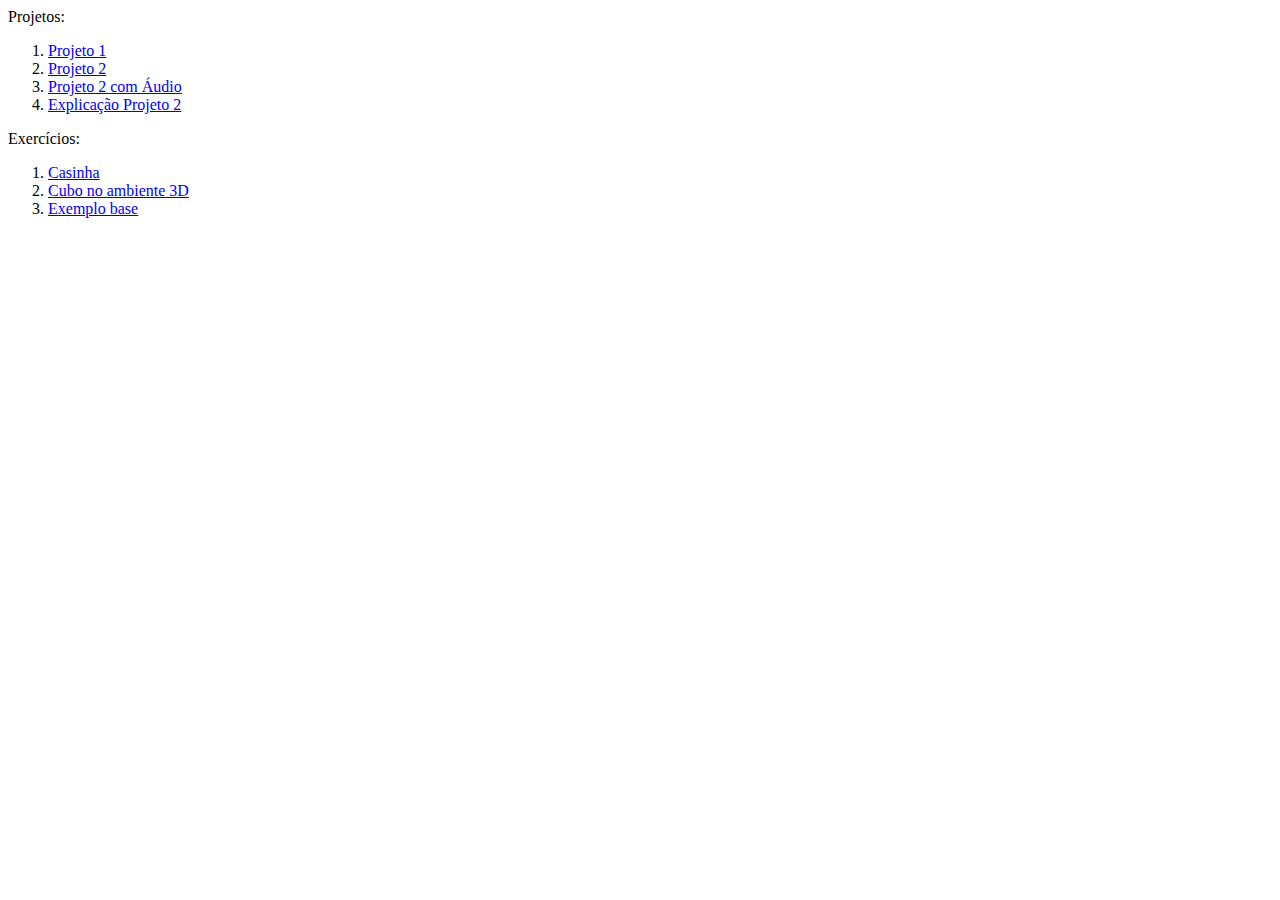
<file: index.html>
<html>
<head>
<title>
INDEX
</title>
</head>
<body>
Projetos:
<ol>
  <li><a href="Projeto1/index.html">Projeto 1</a></li>
  <li><a href="Projeto2/index.html">Projeto 2</a></li>
  <li><a href="Projeto2ComAudio/index.html">Projeto 2 com Áudio</a></li>
  <li><a href="Projeto2/explanations.html">Explicação Projeto 2</a></li>
</ol>
Exercícios:
<ol>
  <li><a href="Exercicios/Casinha/index.html">Casinha</a></li>
  <li><a href="Exercicios/Cubo3D/index.html">Cubo no ambiente 3D</a></li>
  <li><a href="Exercicios/Cubo3DBase/3d/index.html">Exemplo base</a></li>
</ol>
</body>
</html>
</file>
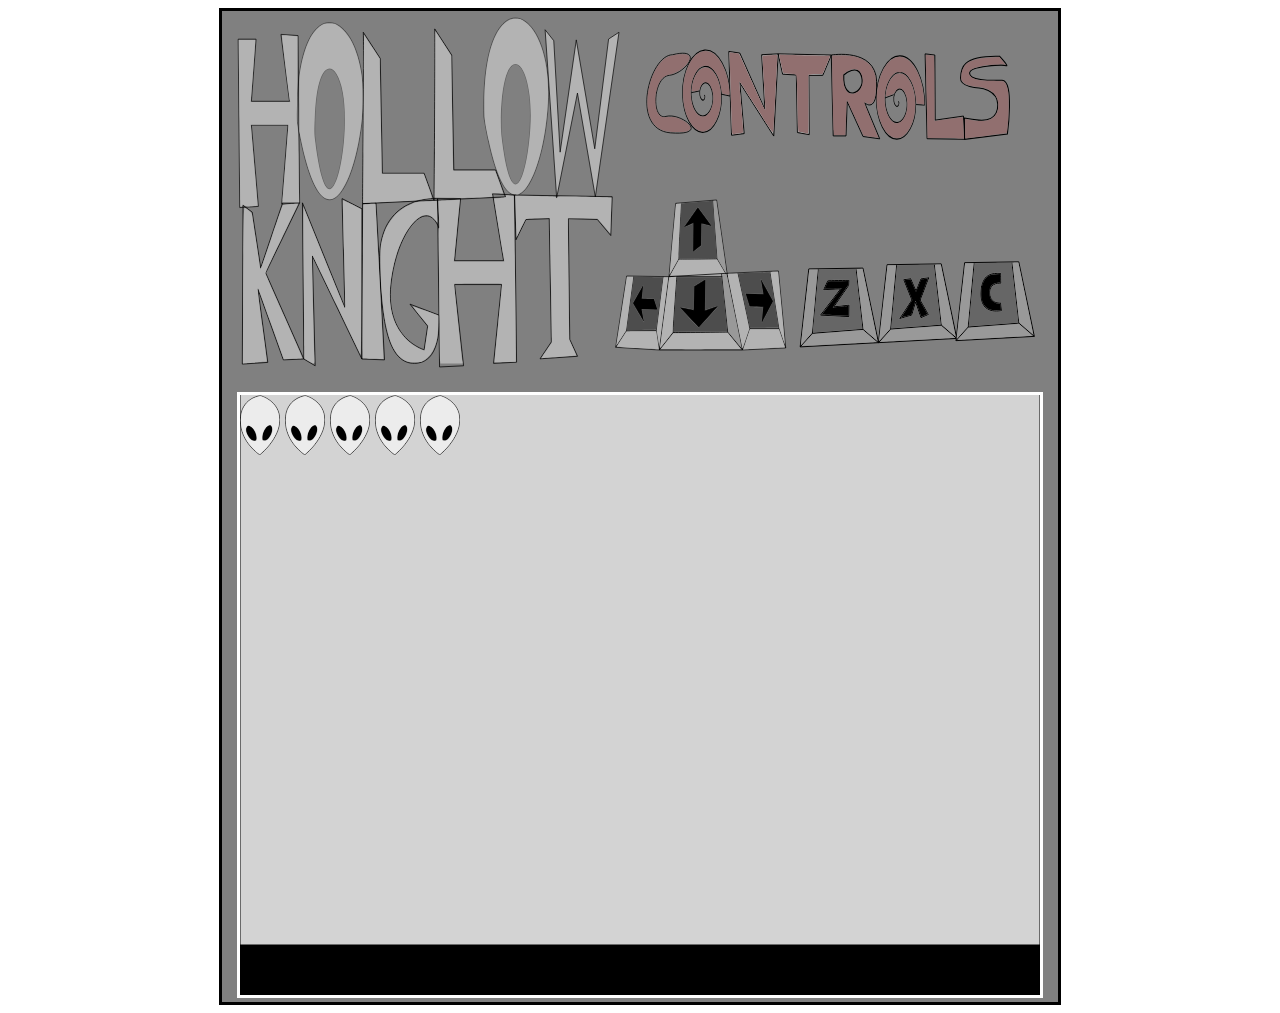
<file: Projeto2/index.html>
<!DOCTYPE html>
<html>
<head>
<title> Hollow Knight </title>
<link rel="stylesheet" href="styles1.css">
</head>
<body>


<div id="center">
<img src="images/logo.svg" width="800px" align="middle"></img>
<svg id="mainSvg">
  <rect width="100%" height="100%" fill="lightgrey" />
</svg>
</div>

<script src="https://code.jquery.com/jquery-2.1.0.js"></script>

<script type="text/javascript" src="script.js">
</script>

</body>
</html>
</file>
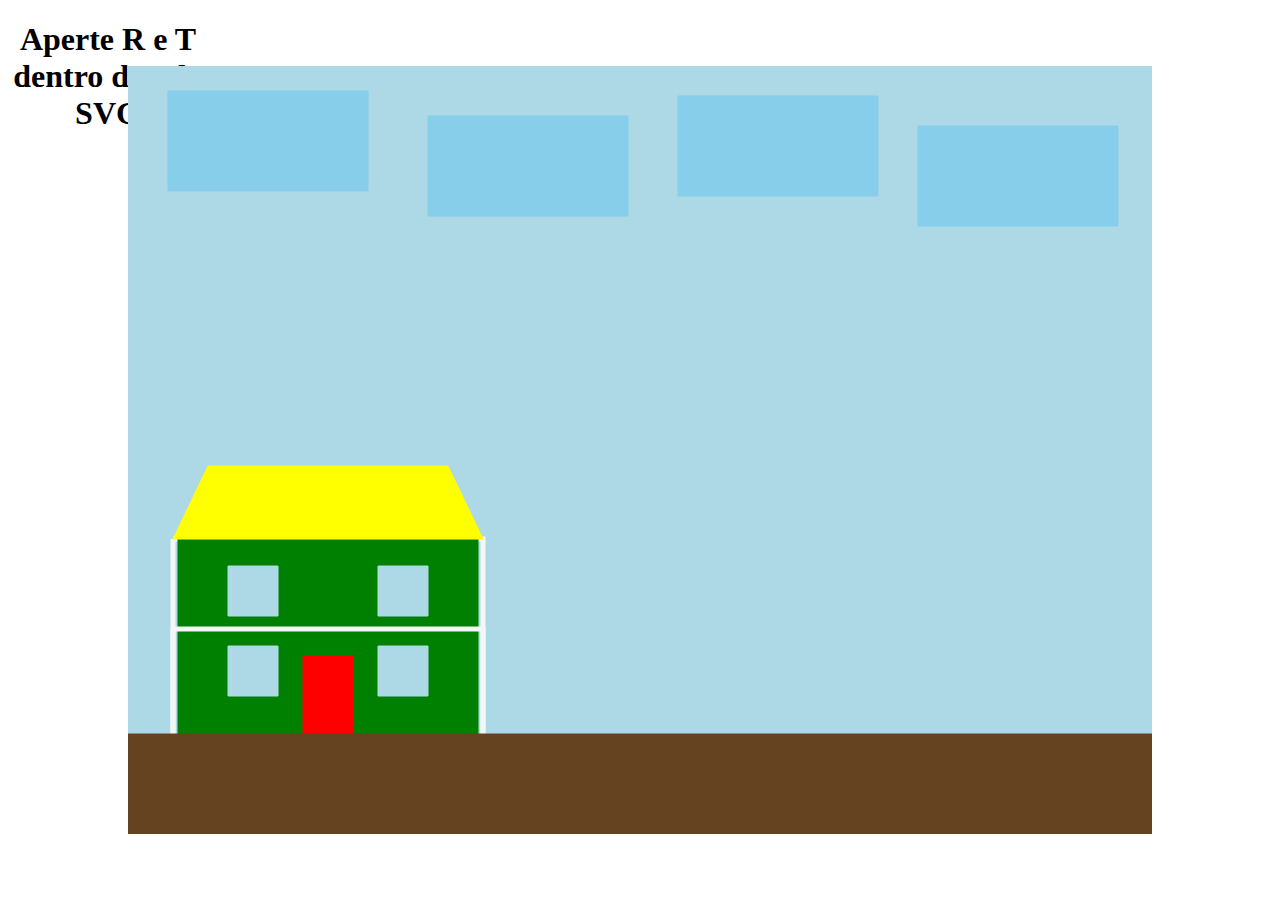
<file: Exercicios/Casinha/index.html>
<!DOCTYPE html>
<html>
<head>
<title> Aperte R e T </title>
<link rel="stylesheet" href="styles.css">
</head>
<body>
<h1>Aperte R e T dentro da tela SVG</h1>
<svg id="mainSvg">
  <rect width="100%" height="100%" fill="lightblue" />
  <!--
  <ellipse cx="240" cy="100" rx="220" ry="30" style="fill:purple" />
  <ellipse cx="220" cy="70" rx="190" ry="20" style="fill:lime" />
  <ellipse cx="210" cy="45" rx="170" ry="15" style="fill:yellow" />
  <path d="M50 50 L100 100 L100 200" 
  stroke="black" stroke-width="3" fill="none"/>
  -->
</svg>

<script src="https://code.jquery.com/jquery-2.1.0.js"></script>

<script type="text/javascript" src="script.js">
</script>

</body>
</html>
</file>
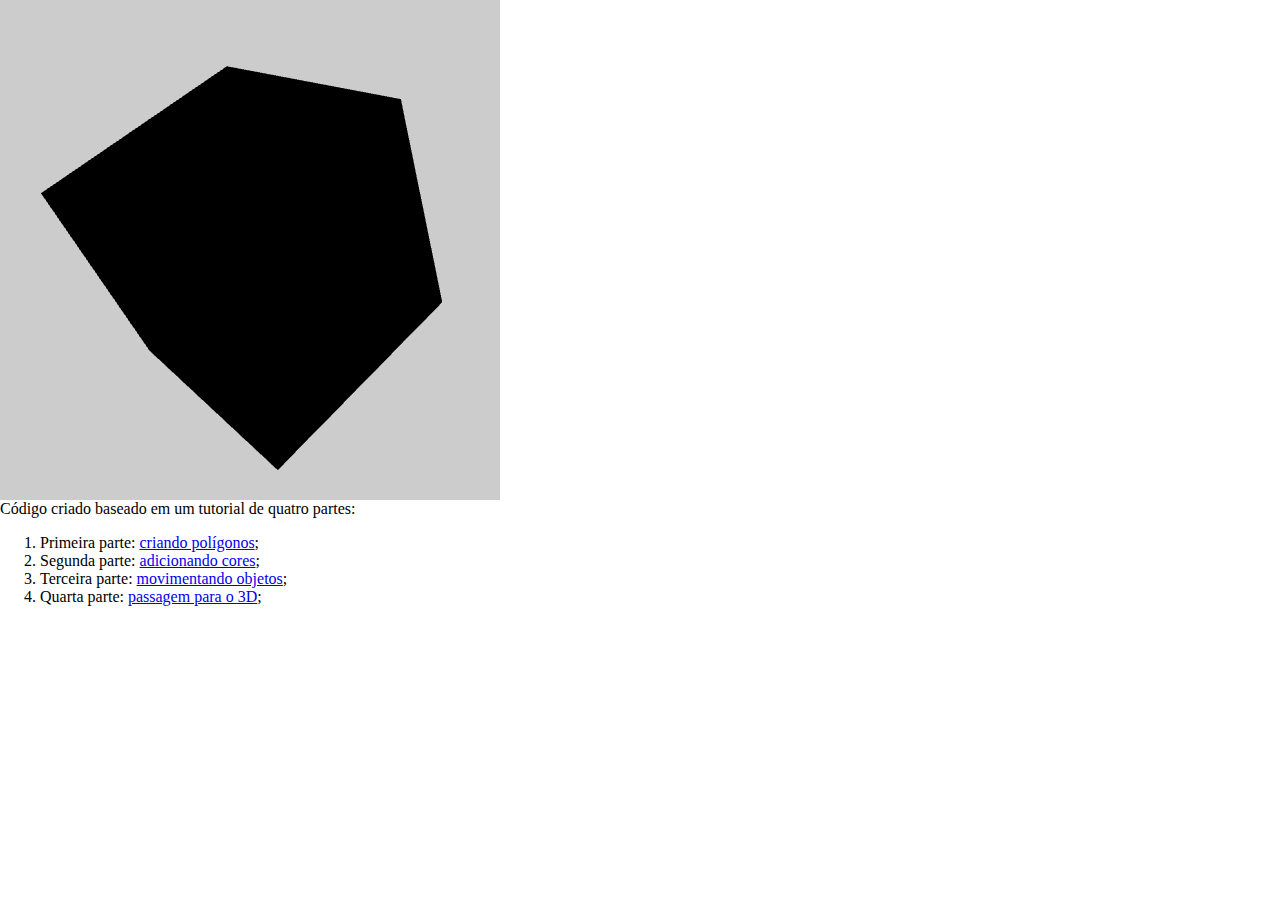
<file: Exercicios/Cubo3D/index.html>
<html>
<head>
<meta charset="utf-8"/>
<link rel="stylesheet" href="styles.css">
<title>Cubo em 3D</title>
	
<!--Vertex Shader-->
<script id="shader-vs" type="x-shader/x-vertex">
	attribute vec3 aVertexPosition;
	attribute vec4 aVertexColor;

	uniform mat4 uMMatrix;
	uniform mat4 uVMatrix;
	uniform mat4 uPMatrix;

	varying vec4 vColor;

	void main(void){
		gl_Position = uPMatrix * uVMatrix * uMMatrix * vec4(aVertexPosition, 1.0);
		vColor = aVertexColor;
	}
</script>

<!--Fragment Shader-->
<script id="shader-fs" type="x-shader/x-fragment">
	precision mediump float;
	varying vec4 vColor;

	void main(void){
		gl_FragColor = vColor;
	}
</script>
    
<!--Scripts-->
<script type="text/javascript" src="glMatrix-0.9.5.min.js"></script>
<script type="text/javascript" src="jquery-2.1.0.min.js"></script>
<script type="text/javascript" src="webgl-utils.js"></script>    
<script type="text/javascript" src="script.js"></script>

</head>

<body>
<div>
<canvas id="canvasWebGl3D" width="500" height="500"></canvas>
Código criado baseado em um tutorial de quatro partes:
<ol>
<li> Primeira parte: <a href="http://vision.ime.usp.br/~acmt/hakyll/posts/2014-02-26-webgl-criando-triangulo.html">criando polígonos</a>;
<li> Segunda parte: <a href="http://vision.ime.usp.br/~acmt/hakyll/posts/2014-02-28-webgl-colorindo-triangulo.html">adicionando cores</a>;
<li> Terceira parte: <a href="http://vision.ime.usp.br/~acmt/hakyll/posts/2014-03-01-webgl-movimentando-triangulo.html">movimentando objetos</a>;
<li> Quarta parte: <a href="http://vision.ime.usp.br/~acmt/hakyll/posts/2014-03-02-webgl-real-3d.html">passagem para o 3D</a>;
</ol>
</div>
</body>
</html>
</file>
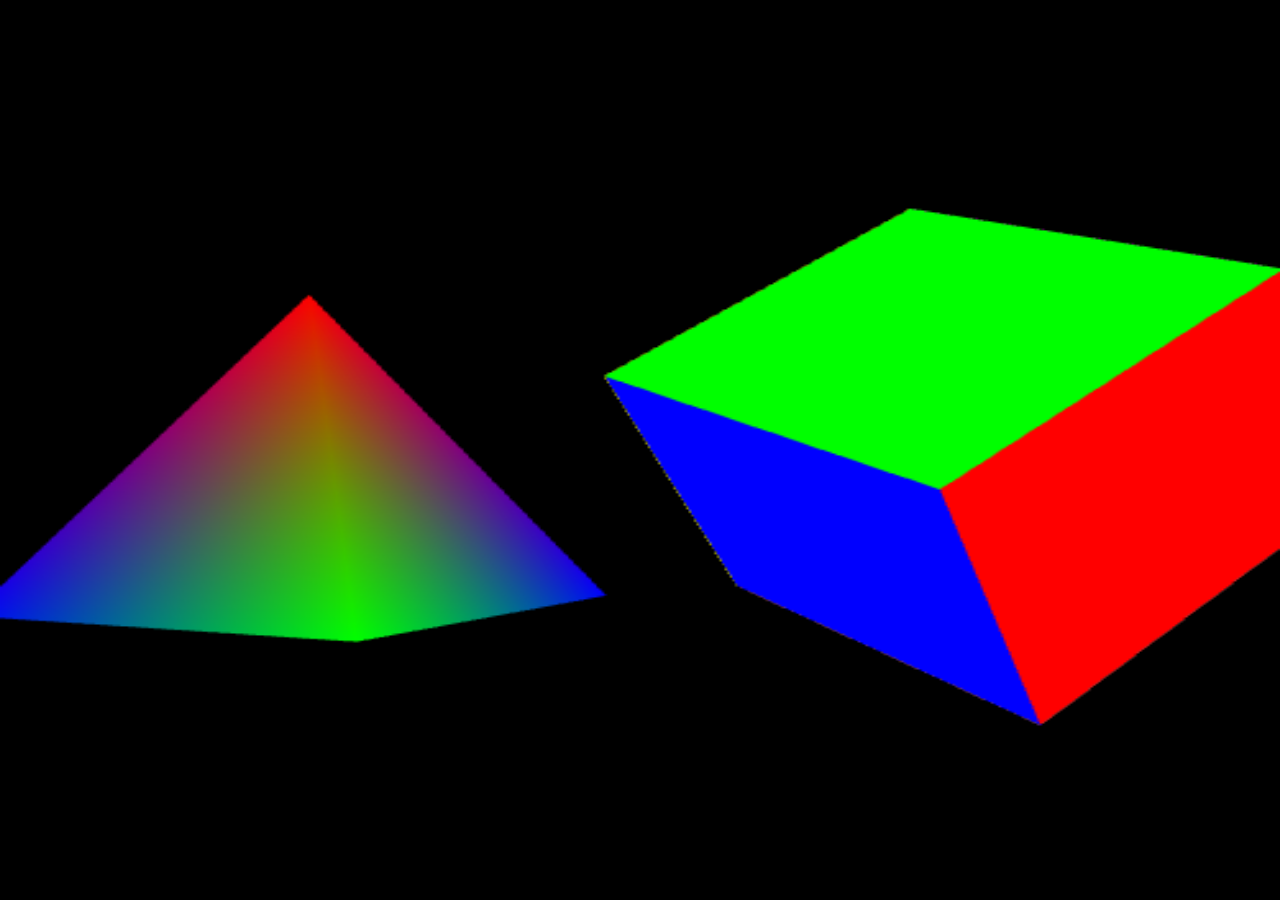
<file: Exercicios/Cubo3DBase/3d/index.html>
<html>
  <head>
    <meta charset="utf-8"/>
	 <!--Vertex Shader-->
    <script id="shader-vs" type="x-shader/x-vertex">
      attribute vec3 aVertexPosition;
      attribute vec4 aVertexColor;
      
      uniform mat4 uMMatrix;
      uniform mat4 uVMatrix;
      uniform mat4 uPMatrix;
      
      varying vec4 vColor;
      
      void main(void)
      {
		gl_Position = uPMatrix * uVMatrix * uMMatrix * vec4(aVertexPosition, 1.0);
		vColor = aVertexColor;
      }
    </script>
	 <!--Fragment Shader-->
    <script id="shader-fs" type="x-shader/x-fragment">
      precision mediump float;
      varying vec4 vColor;
      
      void main(void)
      {
		gl_FragColor = vColor;
      }
    </script>
    
    <!--Funções-->
    <script type="text/javascript" src="../glMatrix-0.9.5.min.js"></script>
    <script type="text/javascript" src="../jquery-2.1.0.min.js"></script>
    <script type="text/javascript" src="../webgl-utils.js"></script>
    
    <script type="text/javascript">
    
      var gl;
      var shaderProgram;
      var piramideVertexPositionBuffer;
      var cuboVertexPositionBuffer;
      var piramideVertexColorBuffer;
      var cuboVertexColorBuffer;
      var cuboVertexIndexBuffer;
      
      
      var mMatrix = mat4.create();
      var mMatrixPilha = [];
      var pMatrix = mat4.create();
      var vMatrix = mat4.create();
      
      var rPiramide = 0;
      var rCubo = 0;
      
      var ultimo = 0;
    
      // Iniciar o ambiente quando a página for carregada
      $(function()
      {
		iniciaWebGL();
      });
      
      // Iniciar o ambiente
      function iniciaWebGL()
      {
		var canvas = $('#licao01-canvas')[0];
		iniciarGL(canvas); // Definir como um canvas 3D
		iniciarShaders();  // Obter e processar os Shaders
		iniciarBuffers();  // Enviar o triângulo e quadrado na GPU
		iniciarAmbiente(); // Definir background e cor do objeto
		tick();
      }
      
      function tick()
      {
		requestAnimFrame(tick);
		desenharCena();
		animar();
      }
      
      function iniciarGL(canvas)
      {
		try
		{
		  gl = canvas.getContext("webgl") || canvas.getContext("experimental-webgl");
		  gl.viewportWidth = canvas.width;
		  gl.viewportHeight = canvas.height;
		}
		catch(e)
		{
		  if(!gl)
		  {
			alert("Não pode inicializar WebGL, desculpe");
		  }
		}
		  }
		  
		  function iniciarShaders()
		  {
		var vertexShader = getShader(gl, "#shader-vs");
		var fragmentShader = getShader(gl, "#shader-fs");
		
		shaderProgram = gl.createProgram();
		gl.attachShader(shaderProgram, vertexShader);
		gl.attachShader(shaderProgram, fragmentShader);
		gl.linkProgram(shaderProgram);
		
		if(!gl.getProgramParameter(shaderProgram, gl.LINK_STATUS))
		{
		  alert("Não pode inicializar shaders");
		}
		
		gl.useProgram(shaderProgram);
		
		shaderProgram.vertexPositionAttribute = gl.getAttribLocation(shaderProgram, "aVertexPosition");
		gl.enableVertexAttribArray(shaderProgram.vertexPositionAttribute);
		
		shaderProgram.vertexColorAttribute = gl.getAttribLocation(shaderProgram, "aVertexColor");
		gl.enableVertexAttribArray(shaderProgram.vertexColorAttribute);
		
		shaderProgram.pMatrixUniform = gl.getUniformLocation(shaderProgram, "uPMatrix");
		shaderProgram.vMatrixUniform = gl.getUniformLocation(shaderProgram, "uVMatrix");
		shaderProgram.mMatrixUniform = gl.getUniformLocation(shaderProgram, "uMMatrix");
		
		
      }
      
      function getShader(gl, id)
      {
		var shaderScript = $(id)[0];
		if(!shaderScript) 
		{
		  return null;
		}
		
		var str = "";
		var k = shaderScript.firstChild;
		while(k)
		{
		  if(k.nodeType == 3)
			str += k.textContent;
		  k = k.nextSibling;
		}
		
		var shader;
		if(shaderScript.type == "x-shader/x-fragment")
		{
		  shader = gl.createShader(gl.FRAGMENT_SHADER);
		}
		else if(shaderScript.type == "x-shader/x-vertex")
		{
		  shader = gl.createShader(gl.VERTEX_SHADER);
		}
		else
		{
		  return null;
		}
		
		gl.shaderSource(shader, str);
		gl.compileShader(shader);
		
		if(!gl.getShaderParameter(shader, gl.COMPILE_STATUS))
		{
		  alert(gl.getShaderInfoLog(shader));
		  return null;
		}
		
		return shader;
      }
      
      function iniciarBuffers()
      {
		piramideVertexPositionBuffer = gl.createBuffer();
		gl.bindBuffer(gl.ARRAY_BUFFER, piramideVertexPositionBuffer);
		var vertices = [
			// Frente
			0.0,  1.0,  0.0,
		   -1.0, -1.0,  1.0,
			1.0, -1.0,  1.0,
		  // Direita
			0.0,  1.0,  0.0,
			1.0, -1.0,  1.0,
			1.0, -1.0, -1.0,
		  // Trás
			0.0,  1.0,  0.0,
			1.0, -1.0, -1.0,
		   -1.0, -1.0, -1.0,
		  // Esquerda
			0.0,  1.0,  0.0,
		   -1.0, -1.0, -1.0,
		   -1.0, -1.0,  1.0
		];
		gl.bufferData(gl.ARRAY_BUFFER, new Float32Array(vertices), gl.STATIC_DRAW);
		piramideVertexPositionBuffer.itemSize = 3;
		piramideVertexPositionBuffer.numItems = 12;
		
		piramideVertexColorBuffer = gl.createBuffer();
		gl.bindBuffer(gl.ARRAY_BUFFER, piramideVertexColorBuffer);
		var cores = [
			// Frente
			1.0, 0.0, 0.0, 1.0,
			0.0, 1.0, 0.0, 1.0,
			0.0, 0.0, 1.0, 1.0,
			// Direita
			1.0, 0.0, 0.0, 1.0,
			0.0, 0.0, 1.0, 1.0,
			0.0, 1.0, 0.0, 1.0,
			// Trás
			1.0, 0.0, 0.0, 1.0,
			0.0, 1.0, 0.0, 1.0,
			0.0, 0.0, 1.0, 1.0,
			// Esquerda
			1.0, 0.0, 0.0, 1.0,
			0.0, 0.0, 1.0, 1.0,
			0.0, 1.0, 0.0, 1.0
		];
		gl.bufferData(gl.ARRAY_BUFFER, new Float32Array(cores), gl.STATIC_DRAW);
		piramideVertexColorBuffer.itemSize = 4;
		piramideVertexColorBuffer.numItems = 12;
		
		cuboVertexPositionBuffer = gl.createBuffer();
		gl.bindBuffer(gl.ARRAY_BUFFER, cuboVertexPositionBuffer);
		vertices = [
		  // Front face
		  -1.0, -1.0,  1.0,
		  1.0, -1.0,  1.0,
		  1.0,  1.0,  1.0,
		  -1.0,  1.0,  1.0,

		  // Back face
		  -1.0, -1.0, -1.0,
		  -1.0,  1.0, -1.0,
		  1.0,  1.0, -1.0,
		  1.0, -1.0, -1.0,

		  // Top face
		  -1.0,  1.0, -1.0,
		  -1.0,  1.0,  1.0,
		  1.0,  1.0,  1.0,
		  1.0,  1.0, -1.0,

		  // Bottom face
		  -1.0, -1.0, -1.0,
		  1.0, -1.0, -1.0,
		  1.0, -1.0,  1.0,
		  -1.0, -1.0,  1.0,

		  // Right face
		  1.0, -1.0, -1.0,
		  1.0,  1.0, -1.0,
		  1.0,  1.0,  1.0,
		  1.0, -1.0,  1.0,

		  // Left face
		  -1.0, -1.0, -1.0,
		  -1.0, -1.0,  1.0,
		  -1.0,  1.0,  1.0,
		  -1.0,  1.0, -1.0
		];
		gl.bufferData(gl.ARRAY_BUFFER, new Float32Array(vertices), gl.STATIC_DRAW);
		cuboVertexPositionBuffer.itemSize = 3;
		cuboVertexPositionBuffer.numItems = 4;
		
		cuboVertexColorBuffer = gl.createBuffer();
		gl.bindBuffer(gl.ARRAY_BUFFER, cuboVertexColorBuffer);
		cores = [
		  [1.0, 0.0, 0.0, 1.0],     // Frente
		  [1.0, 1.0, 0.0, 1.0],     // Trás
		  [0.0, 1.0, 0.0, 1.0],     // Topo
		  [1.0, 0.5, 0.5, 1.0],     // Base
		  [1.0, 0.0, 1.0, 1.0],     // Direita
		  [0.0, 0.0, 1.0, 1.0]      // Esquerda
		];
		var coresReplicadas = [];
		for (var i in cores) {
		  var cor = cores[i];
		  for (var j=0; j < 4; j++) {
			coresReplicadas = coresReplicadas.concat(cor);
		  }
		}
		gl.bufferData(gl.ARRAY_BUFFER, new Float32Array(coresReplicadas), gl.STATIC_DRAW);
		cuboVertexColorBuffer.itemSize = 4;
		cuboVertexColorBuffer.numItems = 24;
		
		cuboVertexIndexBuffer = gl.createBuffer();
		gl.bindBuffer(gl.ELEMENT_ARRAY_BUFFER, cuboVertexIndexBuffer);
		var indices = [
		  0, 1, 2,      0, 2, 3,    // Frente
		  4, 5, 6,      4, 6, 7,    // Trás
		  8, 9, 10,     8, 10, 11,  // Topo
		  12, 13, 14,   12, 14, 15, // Base
		  16, 17, 18,   16, 18, 19, // Direita
		  20, 21, 22,   20, 22, 23  // Esquerda
		]
		gl.bufferData(gl.ELEMENT_ARRAY_BUFFER, new Uint16Array(indices), gl.STATIC_DRAW);
		cuboVertexIndexBuffer.itemSize = 1;
		cuboVertexIndexBuffer.numItems = 36;
      }
      
      function iniciarAmbiente()
      {
		gl.clearColor(0.0, 0.0, 0.0, 1.0);
		gl.enable(gl.DEPTH_TEST);
      }
      
      function desenharCena()
      {
		gl.clear(gl.COLOR_BUFFER_BIT | gl.DEPTH_BUFFER_BIT);
		mat4.perspective(45, gl.viewportWidth / gl.viewportHeight, 0.1, 100.0, pMatrix);
		mat4.identity(mMatrix);
		mat4.identity(vMatrix);
		
		// Desenhando Triângulo
		mat4.translate(mMatrix, [-1.5, 0.0, -7.0]);
		
		mPushMatrix();
		mat4.rotate(mMatrix, degToRad(rPiramide),[0,1,0]);
		
		gl.bindBuffer(gl.ARRAY_BUFFER, piramideVertexPositionBuffer);
		gl.vertexAttribPointer(shaderProgram.vertexPositionAttribute, piramideVertexPositionBuffer.itemSize, gl.FLOAT, false, 0, 0);
		gl.bindBuffer(gl.ARRAY_BUFFER, piramideVertexColorBuffer);
		gl.vertexAttribPointer(shaderProgram.vertexColorAttribute, piramideVertexColorBuffer.itemSize, gl.FLOAT, false, 0, 0);
		setMatrixUniforms();
		gl.drawArrays(gl.TRIANGLES, 0, piramideVertexPositionBuffer.numItems);
		
		mPopMatrix();
		
		
		// Desenhando o Quadrado
		mat4.translate(mMatrix, [3.0, 0.0, 0.0]);
		
		mPushMatrix();
		mat4.rotate(mMatrix, degToRad(rCubo),[1,1,1]);
		
		gl.bindBuffer(gl.ARRAY_BUFFER, cuboVertexPositionBuffer);
		gl.vertexAttribPointer(shaderProgram.vertexPositionAttribute, cuboVertexPositionBuffer.itemSize, gl.FLOAT, false, 0, 0);
		gl.bindBuffer(gl.ARRAY_BUFFER, cuboVertexColorBuffer);
		gl.vertexAttribPointer(shaderProgram.vertexColorAttribute, cuboVertexColorBuffer.itemSize, gl.FLOAT, false, 0, 0);
		gl.bindBuffer(gl.ELEMENT_ARRAY_BUFFER, cuboVertexIndexBuffer);
		setMatrixUniforms();
		gl.drawElements(gl.TRIANGLES, cuboVertexIndexBuffer.numItems, gl.UNSIGNED_SHORT,0);
		mPopMatrix();
      }
      
      function setMatrixUniforms()
      {
		gl.uniformMatrix4fv(shaderProgram.pMatrixUniform, false, pMatrix);
		gl.uniformMatrix4fv(shaderProgram.vMatrixUniform, false, vMatrix);
		gl.uniformMatrix4fv(shaderProgram.mMatrixUniform, false, mMatrix);
      }
      
      // o 'var ultimo = 0' está no topo (todos as vars globais estão juntas)
      function animar()
      {
		var agora = new Date().getTime();
		if(ultimo != 0)
		{
		  var diferenca = agora-ultimo;
		  rPiramide  += ((90*diferenca)/1000.0) % 360.0;
		  rCubo      += ((75*diferenca)/1000.0) % 360.0;
		}
		ultimo = agora;
      }
      
      function mPushMatrix()
      {
		var copy = mat4.create();
		mat4.set(mMatrix, copy);
		mMatrixPilha.push(copy);
      }
      
      function mPopMatrix()
      {
		if(mMatrixPilha.length == 0)
		{
		  throw "inválido popMatrix!";
		}
		mMatrix = mMatrixPilha.pop();
      }
      
      function degToRad(graus)
      {
		return graus * Math.PI / 180;
      }
    </script>
    
    <!--Aparência da página (canvas, background...)-->
    <style>
        body {
			margin: 0;
		}
		canvas {
			width: 100vw;
			height: 100vh;
			display: block;
		}
    </style>
    
  </head>
  
  <body>
    <canvas id="licao01-canvas" width="500" height="500"></canvas>
  </body>
</html>
</file>
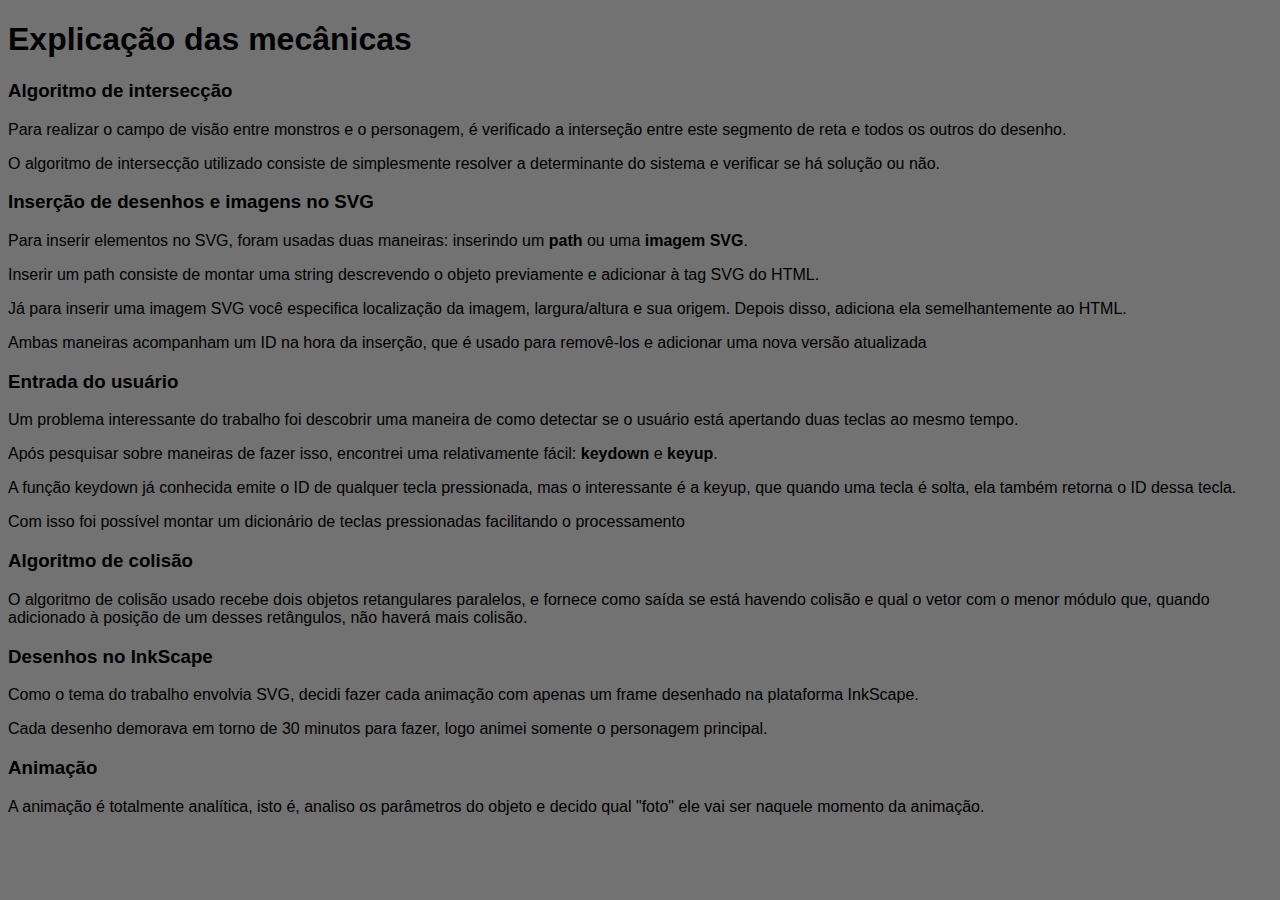
<file: Projeto2/explanations.html>
<!DOCTYPE html>
<html>
<head>
<title> Hollow Knight </title>
<link rel="stylesheet" href="styles2.css">
</head>
<body>

<h1> Explicação das mecânicas </h1>
<h3>Algoritmo de intersecção</h3>
<p>Para realizar o campo de visão entre monstros e o personagem, é verificado a interseção entre este segmento de reta e todos os outros do desenho.</p>

<p>O algoritmo de intersecção utilizado consiste de simplesmente resolver a determinante do sistema e verificar se há solução ou não.</p>
<h3>Inserção de desenhos e imagens no SVG</h3>
<p>Para inserir elementos no SVG, foram usadas duas maneiras: inserindo um <b>path</b> ou uma <b>imagem SVG</b>.</p>
<p> Inserir um path consiste de montar uma string descrevendo o objeto previamente e adicionar à tag SVG do HTML.</p>
<p> Já para inserir uma imagem SVG você especifica localização da imagem, largura/altura e sua origem. Depois disso, adiciona ela semelhantemente ao HTML. </p>
<p> Ambas maneiras acompanham um ID na hora da inserção, que é usado para removê-los e adicionar uma nova versão atualizada</p>
<h3>Entrada do usuário</h3>
<p> Um problema interessante do trabalho foi descobrir uma maneira de como detectar se o usuário está apertando duas teclas ao mesmo tempo.</p>
<p> Após pesquisar sobre maneiras de fazer isso, encontrei uma relativamente fácil: <b>keydown</b> e <b>keyup</b>.</p>
<p> A função keydown já conhecida emite o ID de qualquer tecla pressionada, mas o interessante é a keyup, que quando uma tecla é solta, ela também retorna o ID dessa tecla.</p>
<p> Com isso foi possível montar um dicionário de teclas pressionadas facilitando o processamento</p>
<h3>Algoritmo de colisão</h3>
<p> O algoritmo de colisão usado recebe dois objetos retangulares paralelos, e fornece como saída se está havendo colisão e qual o vetor com o menor módulo que, quando adicionado à posição de um desses retângulos, não haverá mais colisão.</p>
<h3>Desenhos no InkScape</h3>
<p> Como o tema do trabalho envolvia SVG, decidi fazer cada animação com apenas um frame desenhado na plataforma InkScape.</p>
<p> Cada desenho demorava em torno de 30 minutos para fazer, logo animei somente o personagem principal. </p>
<h3>Animação</h3>
<p> A animação é totalmente analítica, isto é, analiso os parâmetros do objeto e decido qual "foto" ele vai ser naquele momento da animação.</p>

</script>

</body>
</html>
</file>
<file: Projeto2/styles1.css>
#center {
  background-color: grey;
  display: table;
  margin: 0 auto;
  border: 3px solid black;
  height: 700px;
  width: 800px;
  padding-left:15px;
  padding-right:15px;
}

#mainSvg {
  border: 3px solid white;
  width: 800px;
  height: 600px;
}
</file>
<file: Exercicios/Casinha/styles.css>
h1 {
  text-align: center;
  height: 300px;
  width: 200px;
}

svg {
  text-align: center;
  height: 768px;
  width: 1024px;
  position: absolute;
  left: 50%;
  top: 50%;
  transform: translate(-50%, -50%);
}
</file>
<file: Exercicios/Cubo3D/styles.css>
body {
	margin: 0;
}

#canvasWebGl3D {
	display: block;
}
</file>
<file: Projeto2/styles2.css>
body,h1,h2,h3,h4,h5,h6{font-family:open sans,sans-serif}body{background:#727272}.switcher-bar{background:#333;border-bottom:1px solid #444;max-height:60px;position:relative;z-index:22}.logo{border-right:1px solid #444}.logo a{display:block;max-height:60px}.logo a img{display:block;height:auto;max-height:100%;max-width:100%;width:auto}.logo.textual a{color:#9b9b9b;font-size:19px;font-weight:700;line-height:50px;padding:0 20px;text-decoration:none;text-transform:uppercase}.header-btn{position:relative}.header-btn a{border-left:1px solid #444;display:block;font-size:24px;height:60px;padding:0;width:60px;text-decoration:none}.header-btn a:before{color:#9b9b9b;left:18px;position:absolute;top:18px}.header-btn a.icon-tablet{font-size:30px}.header-btn a.icon-tablet:before{left:21px;position:absolute;top:16px}.header-btn a.icon-mobile-phone{font-size:30px}.header-btn a.icon-mobile-phone:before{left:23px;position:absolute;top:16px}.header-btn a.icon-remove{font-size:24px}.header-btn a.icon-remove:before{left:21px;position:absolute;top:18px}.header-btn a:hover,.header-btn.current a{background:#222;text-decoration:none}.header-btn a:hover:before,.header-btn.current a:before{color:#fff}.purchase-btn{background:#7ac64d}.purchase-btn a{border:none!important}.purchase-btn a:before{color:#fff!important}.remove-btn a{border:none!important}.header-btn a:focus,.product-switcher a:focus{outline:none}.product-switcher{position:relative;background:#222}.product-switcher a:before{content:'+';left:20px;position:absolute;top:4px}.product-switcher a{color:#9b9b9b;display:block;font-size:16px;font-weight:400;line-height:50px;max-height:60px;padding:5px 40px;text-decoration:none;text-transform:uppercase}.product-switcher a span{font-family:sans-serif}.product-switcher a{position:relative}.product-switcher .badge{background:#e66346;border-radius:0;color:#fff;font-family:open sans,sans-serif;font-size:9px;font-weight:300;position:relative;top:-3px;right:-20px;display:none}.mobile-btn.disabled,.tablet-btn.disabled,.desktop-btn.disabled{-ms-filter:"progid:DXImageTransform.Microsoft.Alpha(Opacity=0)" opacity:0;visibility:hidden}.mobile-btn.visible,.tablet-btn.visible,.desktop-btn.visible{-ms-filter:"progid:DXImageTransform.Microsoft.Alpha(Opacity=100)" opacity:1;visibility:visible}.switcher-body{background:#3a3a3a;height:0;overflow:hidden;padding:0;position:relative;-webkit-transition:all .2s ease-in-out;-moz-transition:all .2s ease-in-out;-o-transition:all .2s ease-in-out;-ms-transition:all .2s ease-in-out;transition:all .2s ease-in-out;z-index:20}.toggle .switcher-body{border-bottom:1px solid #333;border-top:1px solid #333;height:184px;padding:10px 0}.products-wrapper{margin:5px 50px}.products-list{max-height:152px;overflow:hidden}.products-prev,.products-next{display:block!important;height:60px;left:0;padding:0;position:absolute;text-decoration:none;top:63px;visibility:visible!important;width:60px;z-index:999}.products-next{left:auto;right:0}.products-prev:before,.products-next:before{color:#fff;font-size:30px;margin:12px 15px}.products-prev:hover,.products-next:hover{text-decoration:none}.product{border:1px solid #333;border-radius:5px;cursor:pointer;display:block;height:150px;margin:0 10px;overflow:hidden;position:relative;text-decoration:none!important;width:238px}.product img{display:block}.product .title{background:#fff;color:#666;display:block;font-size:13px;font-weight:300;max-width:236px;overflow:hidden;padding:5px;text-align:center;text-decoration:none;text-overflow:ellipsis;text-transform:uppercase;white-space:nowrap}.product .badge{background:#e66346;background-image:-ms-linear-gradient(top,#F37054 0%,#E66346 100%);background-image:-moz-linear-gradient(top,#F37054 0%,#E66346 100%);background-image:-o-linear-gradient(top,#F37054 0%,#E66346 100%);background-image:-webkit-gradient(linear,left top,left bottom,color-stop(0,#F37054),color-stop(1,#E66346));background-image:-webkit-linear-gradient(top,#F37054 0%,#E66346 100%);background-image:linear-gradient(to bottom,#F37054 0%,#E66346 100%);border:1px solid #c94f33;border-radius:2px;color:#fff;font-family:open sans,sans-serif;font-size:10px;font-weight:300;position:absolute;top:5px;right:5px}.tooltip-inner{max-width:238px}.tooltip-inner img{display:block;height:auto;max-width:100%}.product-iframe{display:block!important;height:100%;margin:0 auto;max-width:100%;width:100%;-webkit-transform:translateZ(0)}.preloader{background:#000;bottom:0;-ms-filter:"alpha(opacity=50)";filter:alpha(opacity=50);opacity:.5;position:absolute;top:0;width:100%;z-index:1}.preloading-icon{background:#e66346;background-image:-ms-linear-gradient(top,#F37054 0%,#E66346 100%);background-image:-moz-linear-gradient(top,#F37054 0%,#E66346 100%);background-image:-o-linear-gradient(top,#F37054 0%,#E66346 100%);background-image:-webkit-gradient(linear,left top,left bottom,color-stop(0,#F37054),color-stop(1,#E66346));background-image:-webkit-linear-gradient(top,#F37054 0%,#E66346 100%);background-image:linear-gradient(to bottom,#F37054 0%,#E66346 100%);border:1px solid #c94f33;display:block;height:48px;left:50%;margin:-24px 0 0 -24px;padding:0;position:absolute;top:50%;width:48px;z-index:2}.preloading-icon .icon-bolt:before{color:#fff;font-size:30px;margin:9px 0 0 15px;-webkit-animation:scaling .8s infinite linear;-moz-animation:scaling .8s infinite linear;-ms-animation:scaling .8s infinite linear;-o-animation:scaling .8s infinite linear;animation:scaling .8s infinite linear}@keyframes "scaling"{0%{-webkit-transform:scale(1,1);-moz-transform:scale(1,1);-o-transform:scale(1,1);-ms-transform:scale(1,1);transform:scale(1,1)}50%{-webkit-transform:scale(.8,.8);-moz-transform:scale(.8,.8);-o-transform:scale(.8,.8);-ms-transform:scale(.8,.8);transform:scale(.8,.8)}100%{-webkit-transform:scale(1,1);-moz-transform:scale(1,1);-o-transform:scale(1,1);-ms-transform:scale(1,1);transform:scale(1,1)}}@-moz-keyframes scaling{0%{-moz-transform:scale(1,1);transform:scale(1,1)}50%{-moz-transform:scale(.8,.8);transform:scale(.8,.8)}100%{-moz-transform:scale(1,1);transform:scale(1,1)}}@-webkit-keyframes "scaling"{0%{-webkit-transform:scale(1,1);transform:scale(1,1)}50%{-webkit-transform:scale(.8,.8);transform:scale(.8,.8)}100%{-webkit-transform:scale(1,1);transform:scale(1,1)}}@-ms-keyframes "scaling"{0%{-ms-transform:scale(1,1);transform:scale(1,1)}50%{-ms-transform:scale(.8,.8);transform:scale(.8,.8)}100%{-ms-transform:scale(1,1);transform:scale(1,1)}}@-o-keyframes "scaling"{0%{-o-transform:scale(1,1);transform:scale(1,1)}50%{-o-transform:scale(.8,.8);transform:scale(.8,.8)}100%{-o-transform:scale(1,1);transform:scale(1,1)}}@media screen and (max-width:1024px){.preloading-icon.glyphicons:before{color:#fff;left:11px;top:12px}.tooltip{display:none}}@media screen and (max-width:550px){.product-switcher{display:none}}body.dark,.dark .switcher-bar{background:#1b1b1b}.dark .switcher-bar,.dark .logo,.dark .header-btn a{border-color:#000}.logo.textual img{height:30px;width:auto;margin-top:15px}
</file>
